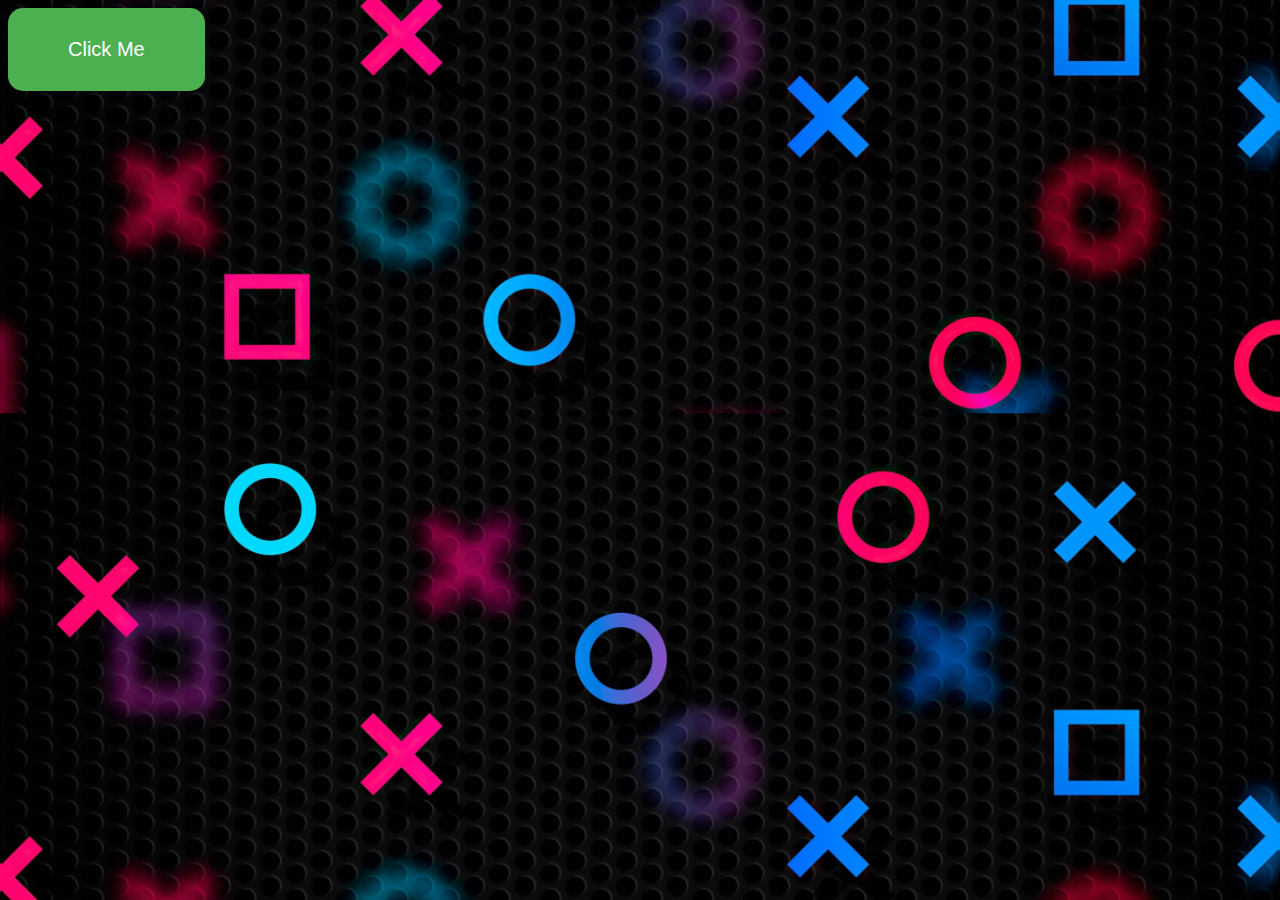
<file: homepage.html>
<!DOCTYPE html>
<html lang="en">
<head>
  <meta charset="UTF-8">
  <link rel="stylesheet" href="homepage.css">
  <title>Button Test</title>
</head>
<body>
  <button id="myButton">Click Me</button>
  <p id="message"></p>
</body>
<script src="homepage.js"></script>
</html>
</file>
<file: homepage.css>
body {
  background-image: url("Images/bgimg.jpg"); /* Replace with your image path */
  background-repeat: repeat; /* Optional: control how the image repeats */
  background-size: cover; /* Optional: control how the image fills the background */
  background-position: center; /* Optional: control the image position */
}
/* Button styling */
button {
  padding: 30px 60px;
  background-color: #4caf50; /* Green */
  color: white;
  border: none;
  border-radius: 15px;
  cursor: pointer;
  display: flex; /* Maintain flexbox for alignment */
  justify-content: center; /* Keep horizontal centering */
  align-items: center; /* Keep vertical centering */
  font-size: 20px; /* Increase font size (adjust as needed) */
}

.boxcontainer {
  display: flex; /* Enable flexbox for alignment */
  justify-content: center; /* Center horizontally */
  align-items: center; /* Center vertically */
  height: fit-content; /* Adjust container height as needed */
  min-height: 100vh;
}

/* Text styling (after clicking) - targets element with ID "message" */
#message {
  margin-top: 10px;
  color: green;
  font-weight: bold;
}

/* 1. Modern Font Choices (with Fallbacks) */
.header,
.navigation a {
  font-family: "Open Sans", sans-serif; /* Primary font: Open Sans */
  font-family: "Lato", sans-serif; /* Secondary font: Lato */
  font-family: Arial, sans-serif; /* Fallback for older browsers */
}

/* 2. Refined Header Section */
.header {
  position: sticky;
  top: 0px;
  display: flex;
  justify-content: center;
  align-items: center;
  border-radius: 15px;
  background-color: #a24fb2; /* Light gray background */
  padding: 20px 30px; /* Increased spacing for better readability */
  box-shadow: 0 2px 5px rgba(0, 0, 0, 0.1); /* Subtle shadow for depth */
}

/* 3. Enhanced Logo Styling */
.logo {
  font-size: 28px; /* Larger logo for prominence */
  font-weight: bold; /* Maintain bold text */
  color: #212529; /* Darker blue for contrast */
  text-transform: uppercase; /* Capitalize for emphasis (optional) */
}

/* 4. Improved Navigation Menu */
.navigation {
  float: right; /* Maintain right-sided alignment */
  list-style: none; /* Remove default bullet points */
  margin: 0; /* Remove default margin */
  padding: 0; /* Remove default padding */
}

/* 5. Refined Navigation Link Styles */
.navigation li {
  display: inline-block; /* Maintain inline display */
  margin-right: 30px; /* Increased spacing for better breathing room */
}

.navigation a {
  text-decoration: none; /* Remove underline */
  color: #212529; /* Darker blue for better contrast */
  font-size: 25px; /* Slightly larger link size for readability */
  font-weight: 400; /* Regular font weight for links */
  transition: color 0.3s ease; /* Smooth color change on hover */
  font-family: "Montserrat";
  src: url("fonts/Montserrat-Italic-VariableFont_wght.ttf") format("tff");
}

.navigation a:hover {
  color: #007bff; /* Blue hover color for emphasis */
}
</file>
